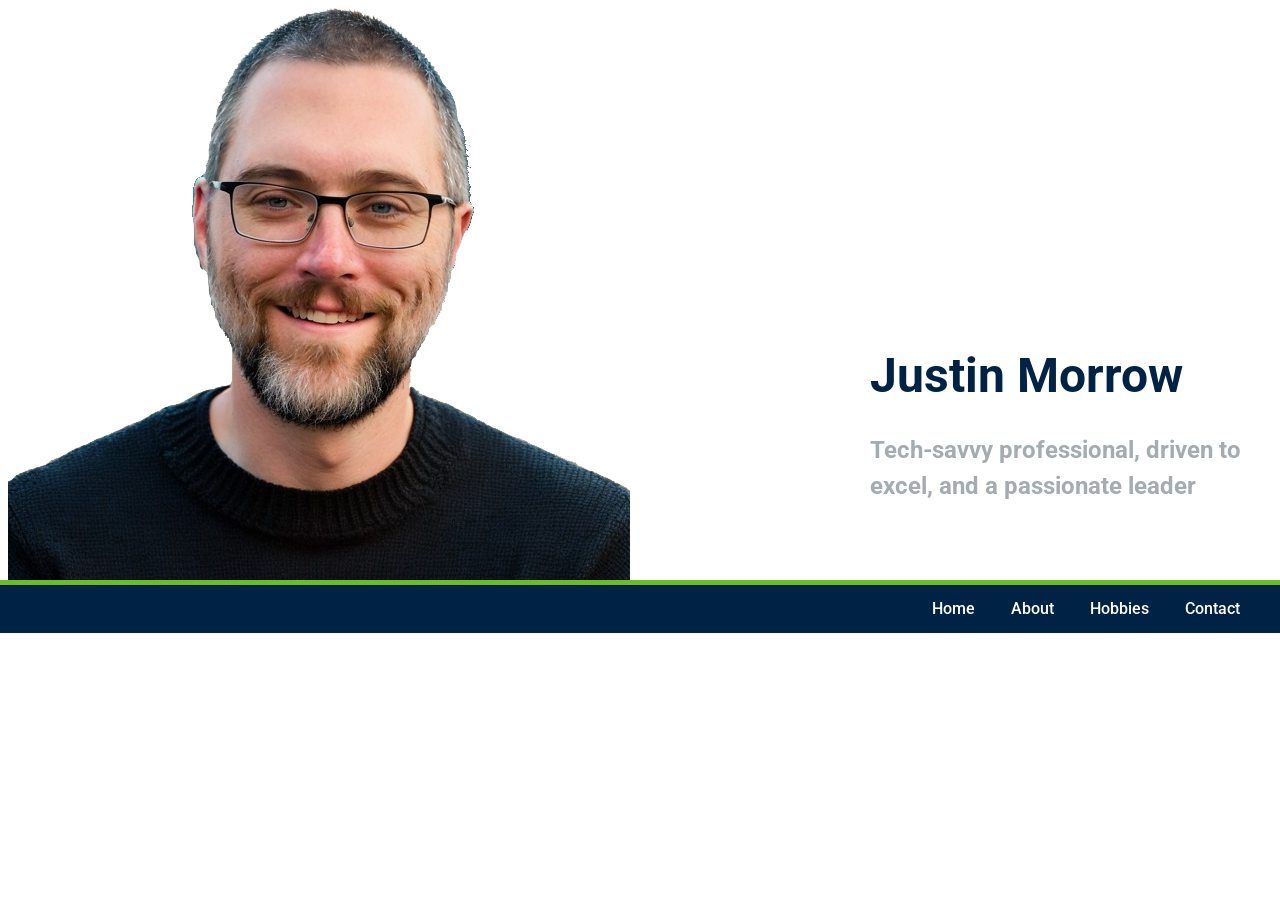
<file: bioSite/index.html>
<!DOCTYPE html>
<html lang="en">
<!--
	HTML File for Justin Morrow's CSD-340 Module 7.2/9.2/10.2 Assignment - Updated on 11/08/25
	https://validator.w3.org/#validate_by_input (Document checking completed. No errors or warnings to show 11/08/25.)
	https://www.w3schools.com/howto/howto_css_hero_image.asp
	https://www.w3schools.com/html/html_responsive.asp
-->

<head>
<!-- Meta Header Tags Copied over from previous assignment -->
	<meta charset="UTF-8">
<!-- Mobile Friendly Meta Tag. Added per Peer Review Suggestion by Jazzmon and found on w3schools.com -->	
	<meta name="viewport" content="width=device-width, initial-scale=1.0">
	
	<meta name="description" content="Bio Site for Justin Morrow">
	<meta name="robots" content="nofollow">
	<meta name="author" content="Justin Morrow">
 
<!-- Link for Google Fonts Copied over from previous assignment -->
	<link rel="preconnect" href="https://fonts.googleapis.com">
	<link rel="preconnect" href="https://fonts.gstatic.com" crossorigin>
	<link href="https://fonts.googleapis.com/css2?family=Roboto:ital,wght@0,100..900;1,100..900&display=swap" rel="stylesheet">
 
<!-- Link for my CSS Style Sheet -->  
	<link href="css/style.css" type="text/css" rel="stylesheet">
  
<!-- My Page Title Seen on Browser Tab-->  
	<title>CSD 340 Web Development with HTML and CSS</title>
</head>

<body>
	<div id="navbar" class="navbar-bottom">
		<a href="index.html">Home</a>
		<a href="about.html">About</a>
		<a href="hobbies.html">Hobbies</a>
		<a href="contact.html">Contact</a>
	</div>
	<div id="container">
		<div class="main-section">
			<img src="images/justin-headshot.png" alt="Headshot of Justin Morrow" class="main-image">
		</div>
		<div class="main-text">
			<h1>Justin Morrow</h1>
			<h2>Tech-savvy professional, driven to excel, and a passionate leader</h2>
		</div>
	</div>
</body>
</html>
</file>
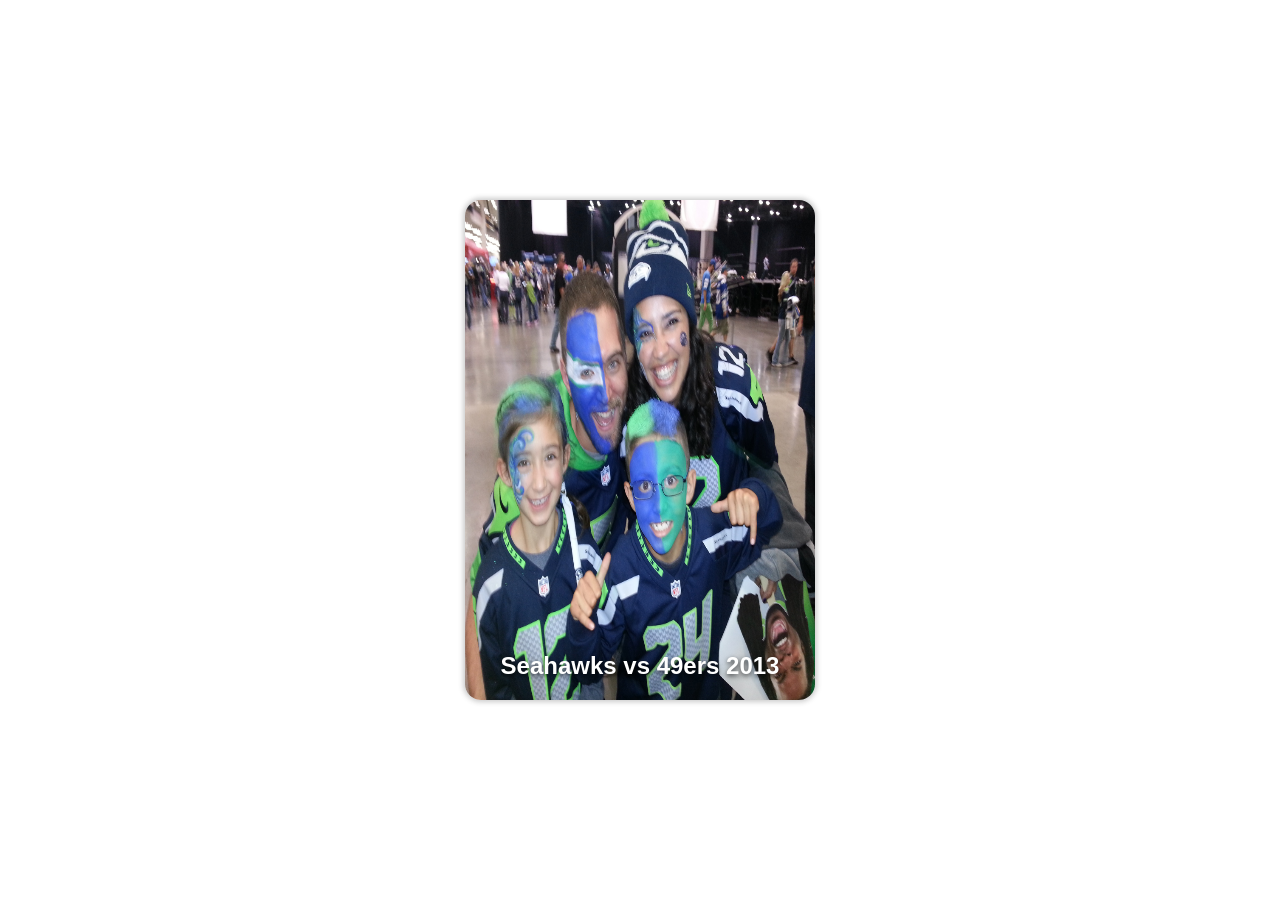
<file: module-9/index.html>
<!DOCTYPE html>
<html>
<head>
	<meta charset="utf-8">
	<meta name="viewport" content="width=device-width, initial-scale=1">
	<link rel="stylesheet" type="text/css" href="style.css">
	<title>Flip Card</title>
</head>
<body>
	<div class="container">
		<div class="card">
			<div class="front">
				<img src="seahawks-2013.jpg" alt="Seahwaks vs 49ers 2013">
				<div class="overlay-text">Seahawks vs 49ers 2013</div>
			</div>
			<div class="back">
				<img src="seahawks-2025.jpg" alt="Seahawks vs Texans 2025">
				<div class="overlay-text">Seahawks vs Texans 2025</div>
			</div>
		</div>
	</div>
</body>
</html>
</file>
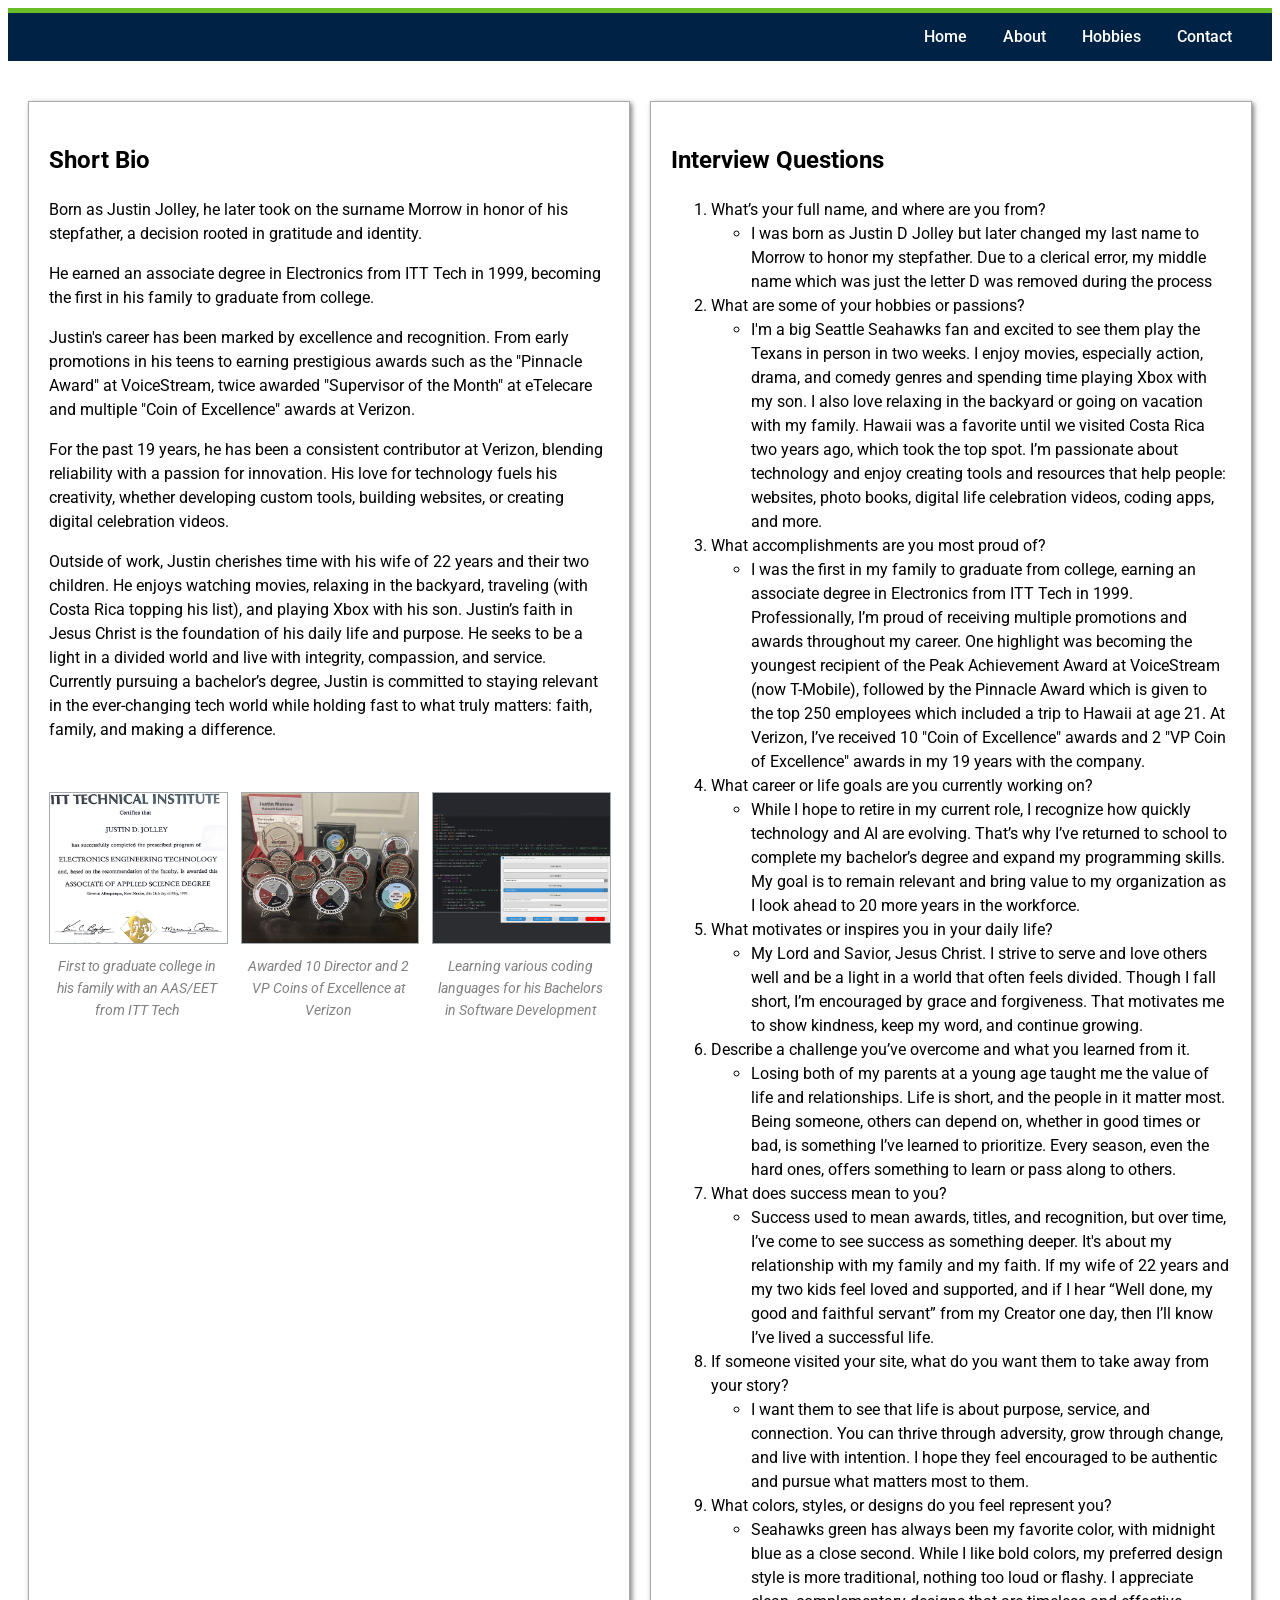
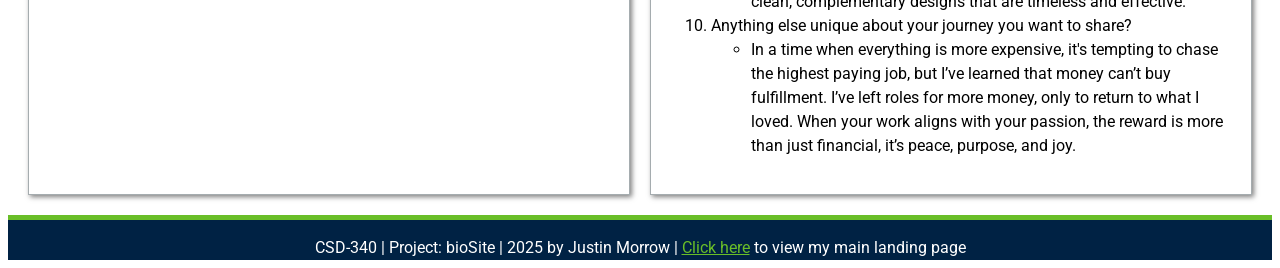
<file: bioSite/about.html>
<!DOCTYPE html>
<html lang="en">
<!--
	HTML File for Justin Morrow's CSD-340 Module 7.2/9.2/10.2 Assignment - Updated on 11/08/25
	https://validator.w3.org/#validate_by_input (Document checking completed. No errors or warnings to show 11/08/25.)
	https://www.w3schools.com/howto/howto_css_hero_image.asp
-->

<head>
<!-- Meta Header Tags Copied over from previous assignment -->
	<meta charset="UTF-8">
<!-- Mobile Friendly Meta Tag. Added per Peer Review Suggestion by Jazzmon and found on w3schools.com -->	
	<meta name="viewport" content="width=device-width, initial-scale=1.0">
	
	<meta name="description" content="Bio Site for Justin Morrow">
	<meta name="robots" content="nofollow">
	<meta name="author" content="Justin Morrow">
 
<!-- Link for Google Fonts Copied over from previous assignment -->
	<link rel="preconnect" href="https://fonts.googleapis.com">
	<link rel="preconnect" href="https://fonts.gstatic.com" crossorigin>
	<link href="https://fonts.googleapis.com/css2?family=Roboto:ital,wght@0,100..900;1,100..900&display=swap" rel="stylesheet">
 
<!-- Link for my CSS Style Sheet -->  
	<link href="css/style.css" type="text/css" rel="stylesheet">
  
<!-- My Page Title Seen on Browser Tab-->  
	<title>CSD 340 Web Development with HTML and CSS | About</title>
</head>

<body>
	<div id="navbar" class="navbar-top">
		<a href="index.html">Home</a>
		<a href="about.html">About</a>
		<a href="hobbies.html">Hobbies</a>
		<a href="contact.html">Contact</a>
	</div>

	<div id="about-container">
		<!-- Grid layout: 2 columns -->
		<div class="left-bio">
		<div class="card">
			<h2>Short Bio</h2>
			<p>Born as Justin Jolley, he later took on the surname Morrow in honor of his stepfather, a decision rooted in gratitude and identity.</p>
			<p>He earned an associate degree in Electronics from ITT Tech in 1999, becoming the first in his family to graduate from college.</p>
			<p>Justin's career has been marked by excellence and recognition. From early promotions in his teens to earning prestigious awards such as the
			"Pinnacle Award" at VoiceStream, twice awarded "Supervisor of the Month" at eTelecare and multiple "Coin of Excellence" awards at Verizon.</p>
			<p>For the past 19 years, he has been a consistent contributor at Verizon, blending reliability with a passion for innovation.
			His love for technology fuels his creativity, whether developing custom tools, building websites, or creating digital celebration videos.</p>
			<p>Outside of work, Justin cherishes time with his wife of 22 years and their two children. He enjoys watching movies, relaxing in the backyard, traveling (with Costa Rica topping his list), and playing Xbox with his son.
			Justin’s faith in Jesus Christ is the foundation of his daily life and purpose. He seeks to be a light in a divided world and live with integrity, compassion, and service.
			Currently pursuing a bachelor’s degree, Justin is committed to staying relevant in the ever-changing tech world while holding fast to what truly matters: faith, family, and making a difference.</p>
		</div>

		<div class="left-images">
			<figure>
				<img src="images/degree.jpg" alt="ITT Technical Institute Graduate 1999">
				<figcaption>First to graduate college in his family with an AAS/EET from ITT Tech</figcaption>
			</figure>
			<figure>
				<img src="images/coins.jpg" alt="Verizon Recognition Coins for Work Excellence">
				<figcaption>Awarded 10 Director and 2 VP Coins of Excellence at Verizon</figcaption>
			</figure>
			<figure>
				<img src="images/coding.jpg" alt="Python Code for a Router Configuration Tool">
				<figcaption>Learning various coding languages for his Bachelors in Software Development</figcaption>
			</figure>
		</div>
    </div>

    <div class="right-interview">
		<h2>Interview Questions</h2>
		<ol>
			<li>What’s your full name, and where are you from?
				<ul>
				<li>I was born as Justin D Jolley but later changed my last name to Morrow to honor my stepfather. Due to a clerical error, my middle name which was just the letter D was removed during the process</li>
				</ul>
			</li>
			<li>What are some of your hobbies or passions?
				<ul>
				<li>I'm a big Seattle Seahawks fan and excited to see them play the Texans in person in two weeks. I enjoy movies, especially action, drama, and comedy genres and spending time playing Xbox with my son. 
				I also love relaxing in the backyard or going on vacation with my family. Hawaii was a favorite until we visited Costa Rica two years ago, which took the top spot. 
				I’m passionate about technology and enjoy creating tools and resources that help people: websites, photo books, digital life celebration videos, coding apps, and more.</li>
				</ul>
			</li>
			<li>What accomplishments are you most proud of?
				<ul>
				<li>I was the first in my family to graduate from college, earning an associate degree in Electronics from ITT Tech in 1999. Professionally, I’m proud of receiving multiple promotions and awards 
				throughout my career. One highlight was becoming the youngest recipient of the Peak Achievement Award at VoiceStream (now T-Mobile), followed by the Pinnacle Award which is given to the top 250 employees 
				which included a trip to Hawaii at age 21. At Verizon, I’ve received 10 "Coin of Excellence" awards and 2 "VP Coin of Excellence" awards in my 19 years with the company.</li>
				</ul>
			</li>
			<li>What career or life goals are you currently working on?
				<ul>
				<li>While I hope to retire in my current role, I recognize how quickly technology and AI are evolving. That’s why I’ve returned to school to complete my bachelor’s degree and expand my programming skills. 
				My goal is to remain relevant and bring value to my organization as I look ahead to 20 more years in the workforce.</li>
				</ul>
			</li>
			<li>What motivates or inspires you in your daily life?
				<ul>
				<li>My Lord and Savior, Jesus Christ. I strive to serve and love others well and be a light in a world that often feels divided. Though I fall short, I’m encouraged by grace and forgiveness. 
				That motivates me to show kindness, keep my word, and continue growing.</li>
				</ul>
			</li>
			<li>Describe a challenge you’ve overcome and what you learned from it.
				<ul>
				<li>Losing both of my parents at a young age taught me the value of life and relationships. Life is short, and the people in it matter most. Being someone, others can depend on, whether in good times or bad,
				is something I’ve learned to prioritize. Every season, even the hard ones, offers something to learn or pass along to others.</li>
				</ul>
			</li>
			<li>What does success mean to you?
				<ul>
				<li>Success used to mean awards, titles, and recognition, but over time, I’ve come to see success as something deeper. It's about my relationship with my family and my faith. 
				If my wife of 22 years and my two kids feel loved and supported, and if I hear “Well done, my good and faithful servant” from my Creator one day, then I’ll know I’ve lived a successful life.</li>
				</ul>
			</li>
			<li>If someone visited your site, what do you want them to take away from your story?
				<ul>
				<li>I want them to see that life is about purpose, service, and connection. You can thrive through adversity, grow through change, and live with intention. 
				I hope they feel encouraged to be authentic and pursue what matters most to them.</li>
				</ul>
			</li>
			<li>What colors, styles, or designs do you feel represent you?
				<ul>
				<li>Seahawks green has always been my favorite color, with midnight blue as a close second. While I like bold colors, my preferred design style is more traditional, nothing too loud or flashy. 
				I appreciate clean, complementary designs that are timeless and effective.</li>
				</ul>
			</li>
			<li>Anything else unique about your journey you want to share?
				<ul>
				<li>In a time when everything is more expensive, it's tempting to chase the highest paying job, but I’ve learned that money can’t buy fulfillment. 
				I’ve left roles for more money, only to return to what I loved. When your work aligns with your passion, the reward is more than just financial, it’s peace, purpose, and joy.</li>
				</ul>
			</li>
		</ol>
    </div>
	</div>
  <footer>
	<p> CSD-340 | Project: bioSite | 2025 by Justin Morrow | <a href="https://morrow-media-designs.github.io/csd-340/" target="_self" class="footer-link">Click here</a> to view my main landing page</p>
  </footer>
</body>
</html>
</file>
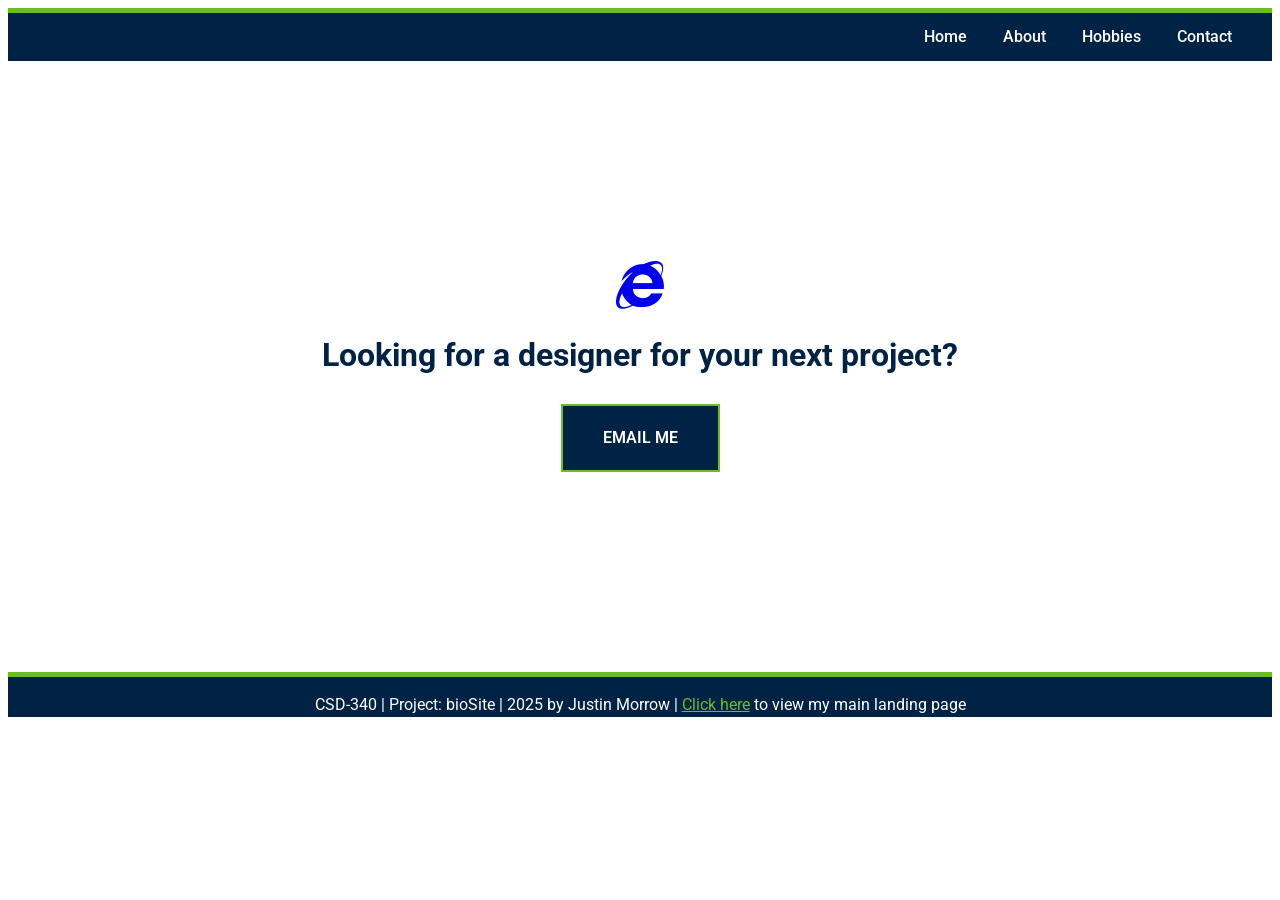
<file: bioSite/contact.html>
<!DOCTYPE html>
<html lang="en">
<!--
	HTML File for Justin Morrow's CSD-340 Module 7.2/9.2/10.2 Assignment - Updated on 11/08/25
	https://validator.w3.org/#validate_by_input (Document checking completed. No errors or warnings to show 11/08/25.)
	https://fontawesome.com/
-->

<head>
<!-- Meta Header Tags Copied over from previous assignment -->
	<meta charset="UTF-8">
<!-- Mobile Friendly Meta Tag. Added per Peer Review Suggestion by Jazzmon and found on w3schools.com -->	
	<meta name="viewport" content="width=device-width, initial-scale=1.0">
	
	<meta name="description" content="Bio Site for Justin Morrow">
	<meta name="robots" content="nofollow">
	<meta name="author" content="Justin Morrow">
 
<!-- Link for Google Fonts Copied over from previous assignment -->
	<link rel="preconnect" href="https://fonts.googleapis.com">
	<link rel="preconnect" href="https://fonts.gstatic.com" crossorigin>
	<link href="https://fonts.googleapis.com/css2?family=Roboto:ital,wght@0,100..900;1,100..900&display=swap" rel="stylesheet">
 
<!-- Font Awesome CDN -->
	<link rel="stylesheet" href="https://cdnjs.cloudflare.com/ajax/libs/font-awesome/6.5.0/css/all.min.css">

 
<!-- Link for my CSS Style Sheet -->  
	<link href="css/style.css" type="text/css" rel="stylesheet">
  
<!-- My Page Title Seen on Browser Tab-->  
	<title>CSD 340 Web Development with HTML and CSS | Contact</title>
</head>

<body>
	<div id="navbar" class="navbar-top">
		<a href="index.html">Home</a>
		<a href="about.html">About</a>
		<a href="hobbies.html">Hobbies</a>
		<a href="contact.html">Contact</a>
	</div>


<!-- Icon from Font Awesome. Changed this section from previously being the footer to now be the main-section -->
	<div id="contact-container">
		<div class="main-section">
			<a class="internet-icon" href="https://mmddomains.com" target="_blank"><i class="fa-brands fa-internet-explorer fa-3x"></i></a>
			<h1 class="footer-heading">Looking for a designer for your next project?</h1>
			<a href="mailto:jumorrow@my365.bellevue.edu?Subject=Email%20Request%20from%20CSD-340%20Bio%20Site" class="email-button">EMAIL ME</a>
		</div>
    </div>
	<footer>
		<p> CSD-340 | Project: bioSite | 2025 by Justin Morrow | <a href="https://morrow-media-designs.github.io/csd-340/" target="_self" class="footer-link">Click here</a> to view my main landing page</p>
	</footer>
</body>
</html>
</file>
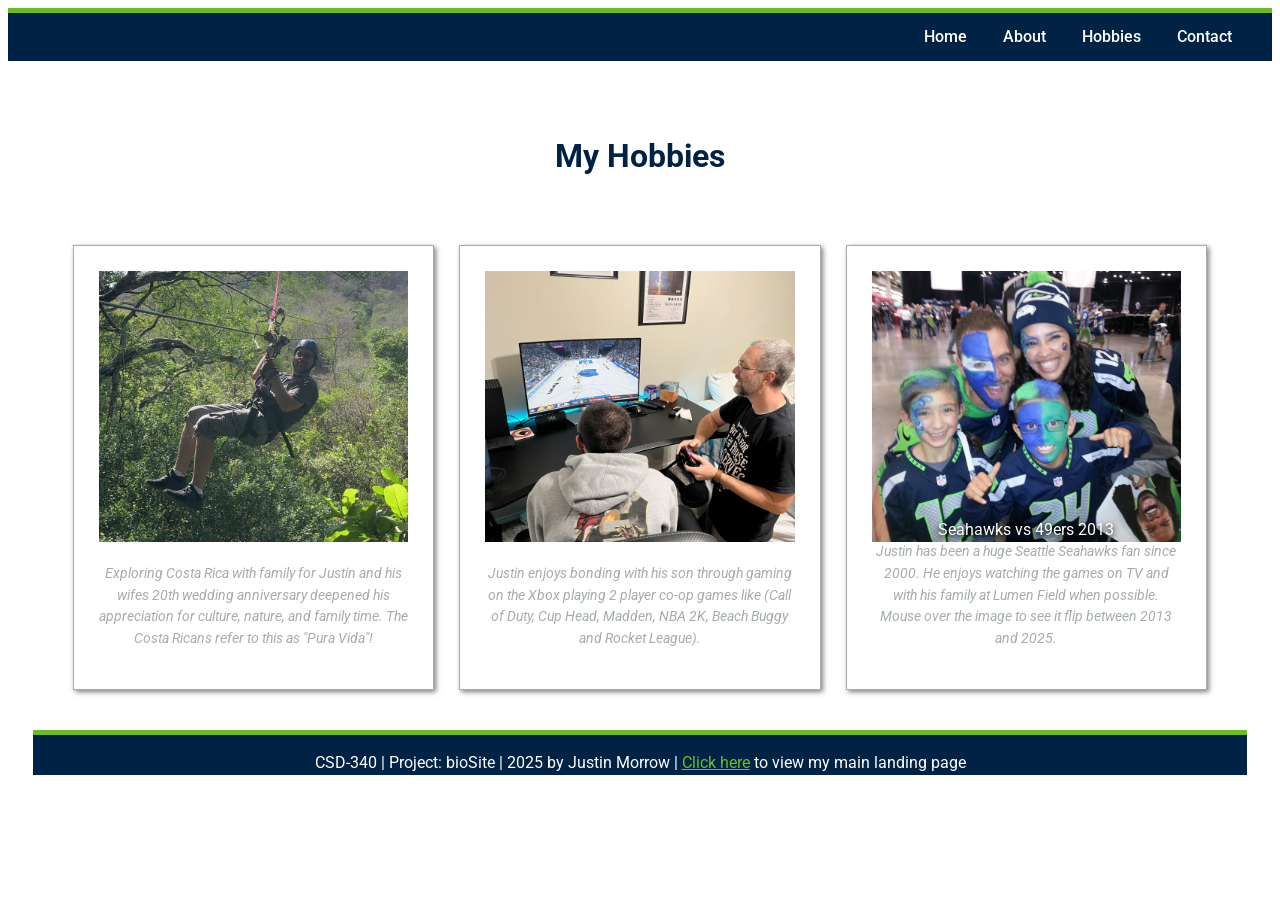
<file: bioSite/hobbies.html>
<!DOCTYPE html>
<html lang="en">
<!--
	HTML File for Justin Morrow's CSD-340 Module 7.2/9.2/10.2 Assignment - Updated on 11/08/25
	https://validator.w3.org/#validate_by_input (Document checking completed. No errors or warnings to show 11/08/25.)
	https://www.w3schools.com/howto/howto_css_hero_image.asp
-->

<head>
<!-- Meta Header Tags Copied over from previous assignment -->
	<meta charset="UTF-8">
<!-- Mobile Friendly Meta Tag. Added per Peer Review Suggestion by Jazzmon and found on w3schools.com -->	
	<meta name="viewport" content="width=device-width, initial-scale=1.0">
	
	<meta name="description" content="Bio Site for Justin Morrow">
	<meta name="robots" content="nofollow">
	<meta name="author" content="Justin Morrow">
 
<!-- Link for Google Fonts Copied over from previous assignment -->
	<link rel="preconnect" href="https://fonts.googleapis.com">
	<link rel="preconnect" href="https://fonts.gstatic.com" crossorigin>
	<link href="https://fonts.googleapis.com/css2?family=Roboto:ital,wght@0,100..900;1,100..900&display=swap" rel="stylesheet">
 
<!-- Link for my CSS Style Sheet -->  
	<link href="css/style.css" type="text/css" rel="stylesheet">
  
<!-- My Page Title Seen on Browser Tab-->  
	<title>CSD 340 Web Development with HTML and CSS | About</title>
</head>

<body>
	<div id="navbar" class="navbar-top">
		<a href="index.html">Home</a>
		<a href="about.html">About</a>
		<a href="hobbies.html">Hobbies</a>
		<a href="contact.html">Contact</a>
	</div>

	<div id="hobbies-container">
		<h1>My Hobbies</h1>  
		<div class="hobbies-images">
			<div class="hobbies-card">
			<img src="images/costa-rica.jpg" alt="Justin zip lining in Costa Rica for a family vacation.">
			<p class="hobbies-caption">Exploring Costa Rica with family for Justin and his wifes 20th wedding anniversary deepened his appreciation for culture, nature, and family time. The Costa Ricans refer to this as "Pura Vida"!</p>
		</div>
		<div class="hobbies-card">
			<img src="images/xbox.jpg" alt="Justin and son playing Xbox game NBA 2K">
			<p class="hobbies-caption">Justin enjoys bonding with his son through gaming on the Xbox playing 2 player co-op games like (Call of Duty, Cup Head, Madden, NBA 2K, Beach Buggy and Rocket League).</p>
		</div>
		<div class="hobbies-card">
			<div class="flip-container">
				<div class="card">
					<div class="front">
						<img src="images/seahawks-2013.jpg" alt="Seahwaks vs 49ers 2013">
						<div class="overlay-text">Seahawks vs 49ers 2013</div>
					</div>
					<div class="back">
						<img src="images/seahawks-2025.jpg" alt="Seahawks vs Texans 2025">
						<div class="overlay-text">Seahawks vs Texans 2025</div>
					</div>
				</div>
			</div>
			<p class="hobbies-caption">Justin has been a huge Seattle Seahawks fan since 2000. He enjoys watching the games on TV and with his family at Lumen Field when possible. Mouse over the image to see it flip between 2013 and 2025.</p>
		</div>
    </div>
	<footer>
		<p> CSD-340 | Project: bioSite | 2025 by Justin Morrow | <a href="https://morrow-media-designs.github.io/csd-340/" target="_self" class="footer-link">Click here</a> to view my main landing page</p>
	</footer>
	</div>
</body>
</html>
</file>
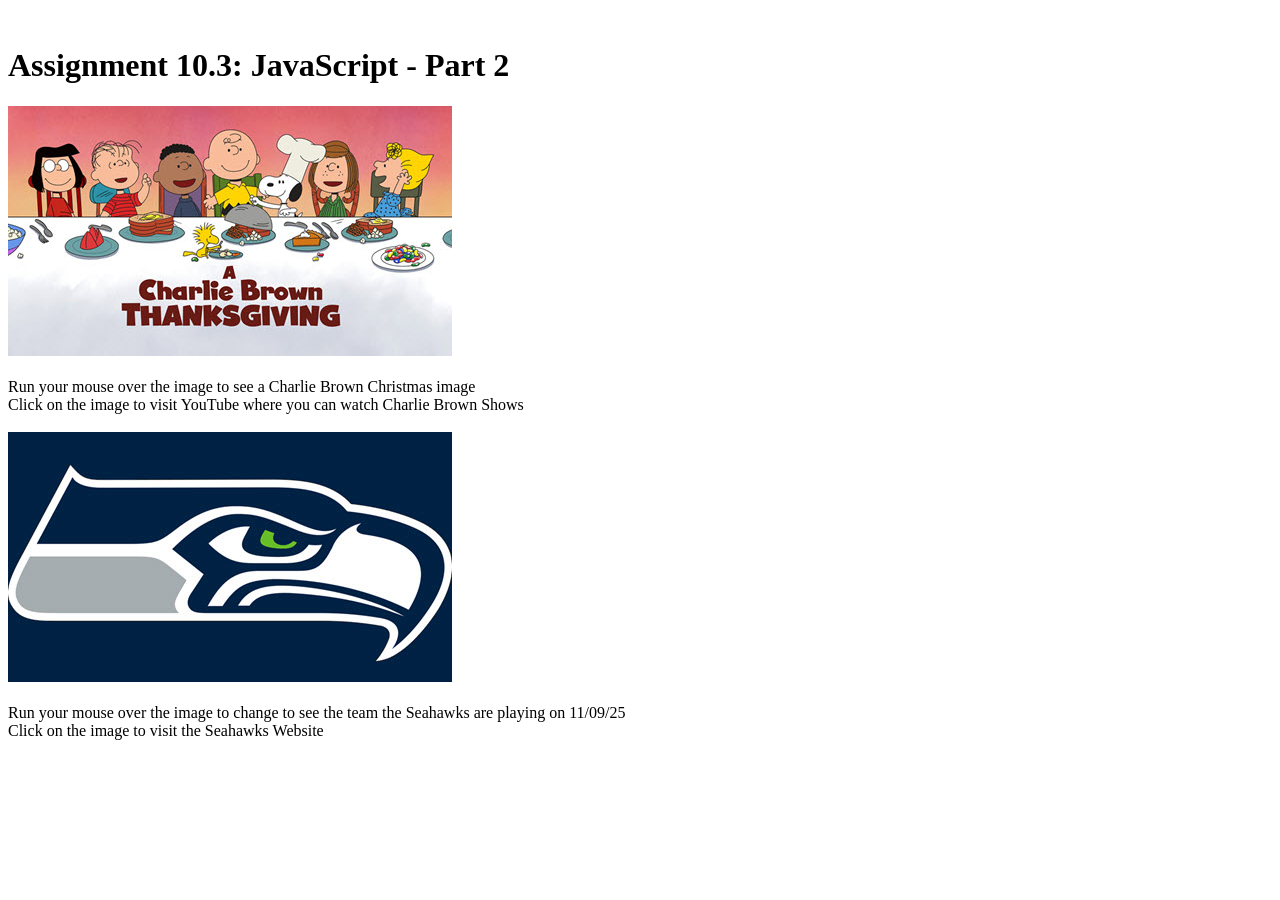
<file: module-10/Morrow_Mod10.3.html>
<!DOCTYPE html>
<html lang="en">
<!-- HTML File for Justin Morrow's CSD-340 Module 10.3 Assignment - 11/08/25
	Resource for this weeks assignment:
	Example_10 files provided by Professor Bhandari
	https://www.w3schools.com/jsref/met_win_open.asp	
	https://validator.w3.org/#validate_by_input: Document checking completed. No errors or warnings to show 11/8/25
-->

<head>
<!-- Meta Header Tags Copied over from previous assignment -->
	<meta charset="UTF-8">
	<meta name="description" content="Assignment 10.3: JavaScript - Part 2">
	<meta name="robots" content="nofollow">
	<meta name="author" content="Justin Morrow">
 
<!-- Link for Google Fonts Copied over from previous assignment -->
	<link rel="preconnect" href="https://fonts.googleapis.com">
	<link rel="preconnect" href="https://fonts.gstatic.com" crossorigin>
	<link href="https://fonts.googleapis.com/css2?family=Roboto:ital,wght@0,100..900;1,100..900&display=swap" rel="stylesheet">
 

  
<!-- My Page Title Seen on Browser Tab-->  
	<title>CSD 340 Web Development with HTML and CSS</title>

<!-- I don't see where this script is used, but I started with a clone of Example_10.html and added the items above like other examples and used JS window.open below -->
    <script>
      function displayImage(imageFile){
        var largerImage = document.getElementById("mainImage");
        var newNode = document.createElement("img");
        newNode.id = "mainImage";
        newNode.src = imageFile;
        newNode.alt = "Large Image";
        newNode.className = "mainImage";
        newNode.style.width = "300px";
        newNode.style.height = "200px";
        largerImage.parentNode.replaceChild(newNode, largerImage);
        
      }
    </script>


  </head>

  <body>
    <br>
    <div>
      <h1>Assignment 10.3: JavaScript - Part 2</h1>
	  <a href=#
         onmouseover="charliebrown.src='CharlieBrown-Christmas.jpg';"
         onmouseout= "charliebrown.src='CharlieBrown-Thanksgiving.jpg';"
		 onclick="window.open('https://www.youtube.com/playlist?list=PLLhOnau-tupRfKdVNdRdbG66hCew1Y7nD','_blank');"
      >
        <!-- Changed border to id and removed border = 0 name = and added alt= since validator.w3.org advised to fix these issues-->
		<img id="charliebrown" src="CharlieBrown-Thanksgiving.jpg" alt="Charlie Brown Thanksgiving">
      </a>
    </div>
    <br>
    <div
         onmouseover="this.style.color='red';"
         onmouseout= "this.style.color='green';">

      Run your mouse over the image to see a Charlie Brown Christmas image
	  <br>
	  Click on the image to visit YouTube where you can watch Charlie Brown Shows
	  <br>
	  <br>

    </div>
    <div>
      <a href=#
         onmouseover="football.src='Cardinals-logo.jpg';"
         onmouseout= "football.src='Seahawks-logo.jpg';"
		 onclick="window.open('https://www.seahawks.com/','_blank');"
      >
        <!-- Changed border to id and removed border = 0 name = and added alt= since validator.w3.org advised to fix these issues-->
		<img id="football" src="Seahawks-logo.jpg" alt="Seattle Seahawks Logo">
      </a>
    </div>
    <br>
    <div
         onmouseover="this.style.color='green';"
         onmouseout= "this.style.color='blue';">
      Run your mouse over the image to change to see the team the Seahawks are playing on 11/09/25
      <br>
      Click on the image to visit the Seahawks Website
    </div>
  </body>
</html>
</file>
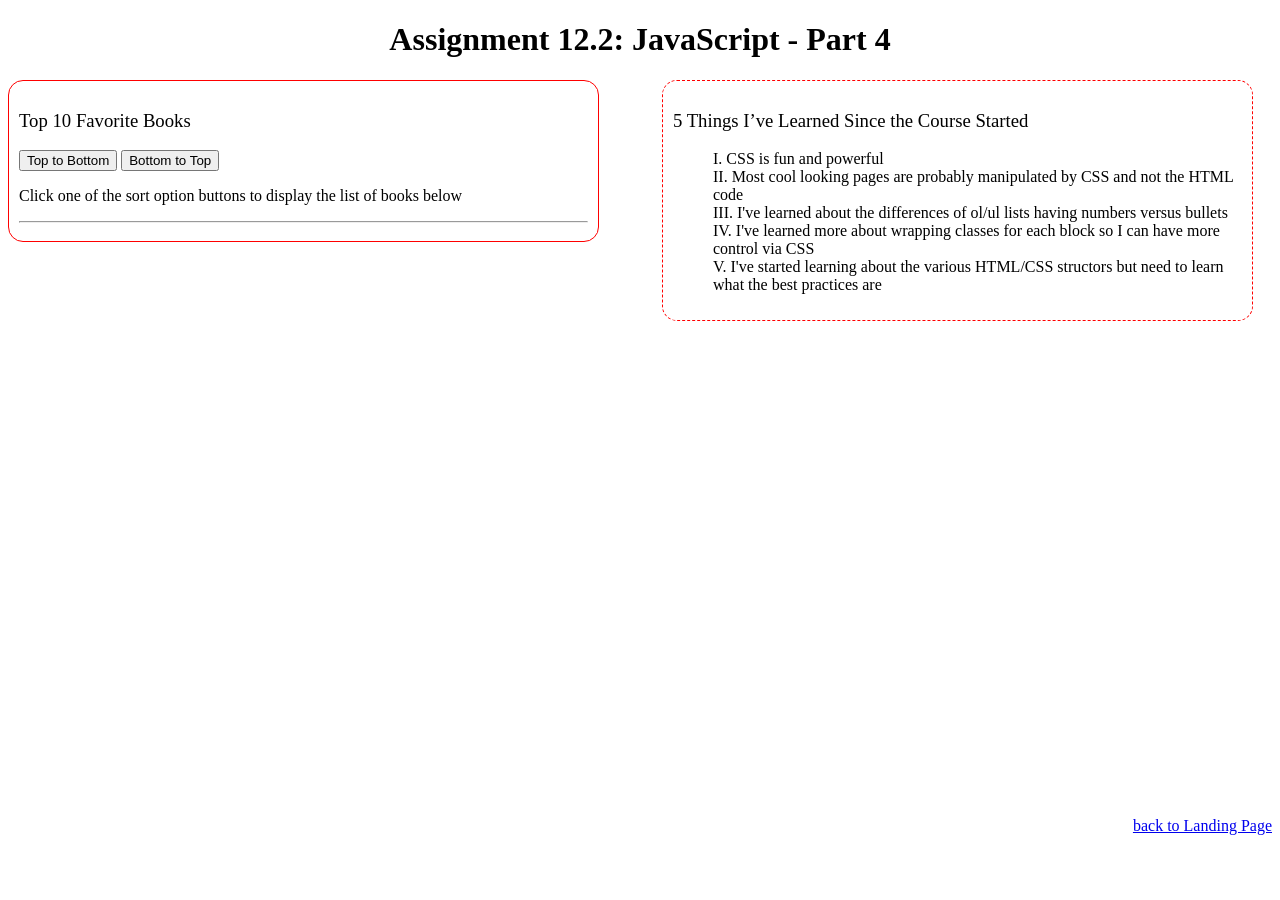
<file: module-12/Morrow_Mod12_2.html>
<!DOCTYPE html>
<html lang="en">
<!--References:
	1) JavaScript Arrays: https://www.w3schools.com/js/js_arrays.asp
    2) JavaScript For Loops: https://www.w3schools.com/js/js_loop_for.asp
    3) JavaScript DOM innerHTML: https://www.w3schools.com/jsref/prop_html_innerhtml.asp
    4) JavaScript document.getElementById(): https://www.w3schools.com/jsref/met_document_getelementbyid.asp
	5) HTML Reversing an Ordered List: https://www.w3schools.com/tags/att_ol_reversed.asp
	6) JavaScript Reverse an Array: https://www.geeksforgeeks.org/javascript/reverse-an-array-in-javascript/
	7) JavaScript comments: https://www.w3schools.com/js/js_comments.asp
-->

<head>
<!-- Meta Header Tags Copied over from previous assignment -->
	<meta charset="UTF-8">
    <meta name="description" content="Assignment 12.2: JavaScript - Part 4">
    <meta name="robots" content="nofollow">
    <meta name="author" content="Justin Morrow">
	
<!-- Link for Google Fonts Copied over from previous assignment -->
	<link rel="preconnect" href="https://fonts.googleapis.com">
	<link rel="preconnect" href="https://fonts.gstatic.com" crossorigin>
	<link href="https://fonts.googleapis.com/css2?family=Roboto:ital,wght@0,100..900;1,100..900&display=swap" rel="stylesheet">

<!-- Link for my CSS Style Sheet -->  
	<link href="Morrow_Mod12_2.css" type="text/css" rel="stylesheet">

<!-- My Page Title Seen on Browser Tab--> 
	<title>CSD 340 Web Development with HTML and CSS</title>
</head>

<body>
    <div id="container">
        <h1>Assignment 12.2: JavaScript - Part 4</h1>
        <div class="left-div">
            <h3>Top 10 Favorite Books</h3>

            <!-- Create two buttons. One button should be labeled "Top to Bottom", the other button should be labeled "Bottom to Top". -->
            <button onclick="showTopToBottom()">Top to Bottom</button>
            <button onclick="showBottomToTop()">Bottom to Top</button>
			<p>Click one of the sort option buttons to display the list of books below</p>
            <hr>

            <!-- Container for the book list to be added -->
            <div id="bookList"></div>
        </div>


        <div class="right-div">
            <h3>5 Things I’ve Learned Since the Course Started</h3>
			<ul>
				<li>CSS is fun and powerful</li>
				<li>Most cool looking pages are probably manipulated by CSS and not the HTML code</li>
				<li>I've learned about the differences of ol/ul lists having numbers versus bullets </li>
				<li>I've learned more about wrapping classes for each block so I can have more control via CSS</li>
				<li>I've started learning about the various HTML/CSS structors but need to learn what the best practices are</li>
			</ul>
        </div>
        <div class="new-div">
			</div>
        <div class="footer-div">
            <a href="../index.html">back to Landing Page</a>
        </div>
    </div>
	
	
	<!-- Create a javascript section. Add two functions; , the other to display the array elements in descending order. -->
    <script>
        // Take the current list of your top ten books, place the book titles into an array. Reference 1.
        var favoriteBooks = [
            "100 Things Every Designer Needs to Know about People",
            "HTML & CSS design and build websites",
            "Introduction to Java Programming and Data",
            "MySQL Explained",
            "Programming Python",
            "Learn Python the Hard Way",
            "The Pragmatic Programmer",
            "Code Simplicity",
            "Java for dummies",
            "Refactoring: Improving the Design of Existing Code"
        ];

        // Display Top to Bottom: one for displaying the array elements in ascending order.
        function showTopToBottom() {
            var output = "<ol>";
			
			// Reference 2 for Loops
            for (var i = 0; i < favoriteBooks.length; i++) {
                output += "<li>" + favoriteBooks[i] + "</li>";
            }

            output += "</ol>";
			
			// Reference 3 for innerHTML and Reference 4 for document.getElementById
            document.getElementById("bookList").innerHTML = output;
        }

        // Display Bottom to Top: the other to display the array elements in descending order. References 5 & 6 for the reverse list and numbering
		function showBottomToTop() {
			favoriteBooks.reverse();

			var output = "<ol reversed>";
			
			for (var i = 0; i < favoriteBooks.length; i++) {
				output += "<li>" + favoriteBooks[i] + "</li>";
			}
			
			output += "</ol>";
			document.getElementById("bookList").innerHTML = output;
		}
    </script>
</body>
</html>
</file>
<file: bioSite/css/style.css>
/* CSS Style Sheet for Justin Morrow's CSD-340 Module 9.2/10.2 Assignment - Updated on 11/08/25 */
/* CSS Assignment References: 
	https://www.w3schools.com/css/
	https://css-tricks.com/almanac/properties/b/box-shadow/
	https://www.w3schools.com/css/css_website_layout.asp
	https://www.w3schools.com/howto/howto_css_fixed_footer.asp
	https://www.w3schools.com/howto/howto_css_cards.asp
	https://www.w3schools.com/howto/howto_css_flip_card.asp
	https://www.w3schools.com/Css/css_rwd_mediaqueries.asp
	https://www.w3schools.com/cssref/atrule_media.php
	Note: Classes use (.) and IDs use (#)
	Seahawks colors: https://teamcolorcodes.com/seattle-seahawks-color-codes/
	https://jigsaw.w3.org/css-validator/#validate_by_input (Congratulations! No Error Found 11/08/25.)
	Note: This is a consolidated CSS sheet since I previously had a different CSS sheet for each HTML page
*/


/* Default Body Color, Size, Spacing and Font Settings */
body {
	font-family: 'Roboto', sans-serif;
	background-color: white;
	color: black;
	line-height: 1.5;
}


/* The Main Section of the Landing Page Width and Color Settings */
.main-section {
	width: 100%;
	background-color: transparent;
}


/* Float Main Image to Left */
.main-image {
	float: left;
	margin-right: 40px;
}


/* Main Text and Caption Alignment Settings */
.main-text {
	overflow: hidden;
	padding-top: 300px;
	padding-left: 200px;
}


/* Main H1 Heading Text Style */
.main-text h1 {
	font-family: 'Roboto', sans-serif;
	font-size: 48px;
	font-weight: bold;
	margin-bottom: 10px;
	text-align: left;
}


/* Main H2 Sub-Heading Text Style */
.main-text h2 {
	font-family: 'Roboto', sans-serif;
	font-size: 24px;
	color: #A5ACAF; /* Wolf Grey */
	margin-bottom: 10px;
}


/* Main H3 Caption Text Style */
.main-text h3 {
	font-family: 'Roboto', sans-serif;
	font-size: 18px;
	font-weight: 500;
	color: #002244; /* College Navy */
	margin-bottom: 10px;
}


/* Home Page Navigation Bar Settings, Pushing Down 580 Pixels to Place Main Image Above Navbar and Menu Text to the Right */
.navbar-bottom {
	position: absolute;
	top: 580px;
	left: 0;
	right: 0;
	background-color: #002244; /* College Navy */
	border-top: 5px solid #69BE28; /* Action Green */
	padding: 12px 24px;
	text-align: right;
	font-family: 'Roboto', sans-serif;
}

/* Navigation for Home Page Menu Bar Link Settings */
.navbar-bottom a {
	color: white;
	text-decoration: none;
	padding: 0 16px;
	font-weight: 500;
}


/* Navigation for Home Page Menu Bar Over/Highlight Settings */
.navbar-bottom a:hover {
	background-color: #A5ACAF; /* Wolf Grey */
	text-decoration: underline;
}


/* Stickey Navigation Bar settings for all other pages */
.navbar-top {
	position: sticky;
	top: 0;
	background-color: #002244; /* College Navy */
	border-top: 5px solid #69BE28; /* Action Green */
	padding: 12px 24px;
	text-align: right;
	font-family: 'Roboto', sans-serif;
}

/* Navigation Menu Bar Link Settings */
.navbar-top a {
	color: white;
	text-decoration: none;
	padding: 0 16px;
	font-weight: 500;
}


/* Navigation Menu Bar Over/Highlight Settings */
.navbar-top a:hover {
	background-color: #A5ACAF; /* Wolf Grey */
	text-decoration: underline;
}


/* About.html Grid layout for main content container splitting it into 2 equal sized sections */
#about-container {
	display: grid;
	grid-template-columns: 1fr 1fr;
	gap: 20px;
	padding: 20px;
	margin-top: 20px;
}


/* About.html Left section for the Short Bio and Images box settings */
.left-bio {
	background-color: white;
	padding: 20px;
	box-sizing: border-box;
	border: 1px solid #A5ACAF; /* Wolf Grey */
	box-shadow: 2px 2px 5px rgba(0,0,0,0.5);
}


/* About.html Right section for the Interview Questions box settings */
.right-interview {
	background-color: white;
	padding: 20px;
	box-sizing: border-box;
	border: 1px solid #A5ACAF; /* Wolf Grey */
	box-shadow: 2px 2px 5px rgba(0,0,0,0.5);
}


/* About.html Placing a 50 pixel gap/space between the Short Bio text and the images */
.card {
	margin-bottom: 50px;
}


/* About.html Image gallery grid of 3 equal columns*/
.left-images {
	display: grid;
	grid-template-columns: 1fr 1fr 1fr;
	gap: 15px;
}


/* About.html Set the centering and margins for the image and caption blocks */
figure {
	text-align: center;
	margin: 0;
}


/* About.html Sizing, outline color for the 3 images */
figure img {
	width: 100%;
	max-width: 300px;
	height: auto;
	border: 1px solid #A5ACAF; /* Wolf Grey */
}


/* About.html Font, style and sizing info for the text captions below the images */
figcaption {
	font-style: italic;
	font-size: 0.9em;
	color: grey;
	margin-top: 5px;
}


/* Hobbies.html Default Container Settings */
#hobbies-container {
	margin: 25px auto;
	padding: 25px;
	box-sizing: border-box;
}


/* Hobbies.html H1/Main Heading Tech Settings */
h1 {
	text-align: center;
	color: #002244; /* College Navy */
	margin-bottom: 25px;
}


/* Hobbies.html Card Images Grid of 3 Equal Sized Columns */
.hobbies-images {
	display: grid;
	grid-template-columns: 1fr 1fr 1fr;
	gap: 25px;
	padding: 40px;
}


/* Hobbies.html Card Styling Settings for the 3 Image Boxes */
.hobbies-card {
	background-color: white;
	border: 1px solid #A5ACAF; /* Wolf Grey */
	box-shadow: 2px 2px 5px rgba(0,0,0,0.5);
	padding: 25px;
	text-align: center;
	display: flex;
	flex-direction: column;
	align-items: center;
	justify-content: space-between;
}


/* Hobbies.html Default Card Settings */
.hobbies-card img {
	max-width: 100%;
	height: auto;
}


/* Hobbies.html Default Card Caption Text */
.hobbies-caption {
	font-style: italic;
	font-size: 0.9em;
	color: #A5ACAF; /* Wolf Grey */
	margin-top: 20px;
}


/* Hobbies.html Flip Card settings below for 3rd Image to flip between the 2013 and 2025 Seahawks photos
 * Tutorial for this found watching: https://www.youtube.com/watch?v=NCLdf661ILE and on w3schools reference above.
*/

.flip-container {
	perspective: 1000px;
	width: 100%;
	height: 250px;
	position: relative;
}


.flip-container:hover > .card {
	cursor: pointer;
	transform: rotateY(180deg);
}


.flip-container .card {
	width: 100%;
	transition: transform 1s;
	transform-style: preserve-3d;
	display: block;
}


.flip-container .front,
.flip-container .back {
	position: absolute;
	width: 100%;
	backface-visibility: hidden;
	border-radius: 0;
}


.flip-container .front img,
.flip-container .back img {
	width: 100%;
	height: auto;
	display: block;
}


.flip-container .back {
	transform: rotateY(180deg);
	display: flex;
	justify-content: center;
	align-items: center;
	position: absolute;
}


/* Text overlayed on the bottom of both Seahawk images */
.flip-container .overlay-text {
	position: absolute;
	bottom: 0;
	width: 100%;
	text-align: center;
	font-size: 1rem;
	color: white;
	text-shadow: 0 2px 5px rgba(0,0,0,1);
}


/* Contact.html Default Container Settings */
#contact-container {
	text-align: center;
	padding: 200px;
}


/* Contact.html Email Button Seahawks Colors*/
.email-button {
	display: inline-block;
	background-color: #002244; /* College Navy */
	color: white;
	border: 2px solid #69BE28; /* Action Green */
	padding: 20px 40px;
	text-decoration: none;
	font-weight: 600;
}


/* Contact.html Email Button Hover Settings */
.email-button:hover {
	background-color: #69BE28; /* Action Green */
}


/* Footer for all pages excluding index.html */ 
footer {
	border-top: 5px solid #69BE28; /* Action Green */
	background-color: #002244; /* College Navy */
	color: white;
	text-align: center;
	height: 40px;
}


/* Footer link Setting to highlight the Click Here link to Seahawks Action Green and Underlined */
.footer-link {
	color: #69BE28; /* Action Green */
	text-decoration: underline;
}


/* New Mobile Friendly Section added from Peer Review Comment by Jazzmon:
 * Add adjustments to ensure the site displays properly on smaller screens, especially below 600px, with layouts stacking rather than side-by-side.
 * References W3Schools - Responsive Web Design Media Queries and CSS @media Rule
 * https://www.w3schools.com/Css/css_rwd_mediaqueries.asp
 * https://www.w3schools.com/cssref/atrule_media.php
 * https://www.geeksforgeeks.org/css/css-rules-in-web-design-for-mobile-screens/
 * Tested the below settings using Google Chrome Browser Developer Options (F12) and selecting the iPhone 14 Pro Max since that's the phone I use.
 * I thought this would be a quick setting. This took hours to tweak for looking good, it's not perfect (As seen over 530px), but looks much better for Mobile devices than it was previously.
*/
@media screen and (max-width: 600px) {

	/* Default Body: Adjusted Padding */
	body {
		padding: 0 10px;
  }


	/* The Main Section: Removed the float, centered the text and lowered the top padding */
	.main-section {
		float: none;
		text-align: center;
		padding-top: 0;
	}


	/* Main Image: Removed the float, set the display to block for centering as well as the margin/width/height settings */
	.main-image {
		float: none;
		display: block;
		margin: 0 auto 20px auto;
		width: 100%;
		height: auto;
	}

	
	/* Main Text: Removed the float, aligned text for centering and adjusted padding */
	.main-text {
		float: none;
		text-align: center;
		padding-top: 20px;
		padding-left: 0;
	}


	/* Main H1: Reduced by 50% */
	.main-text h1 {
		font-size: 24px;
	}


	/* Main H2: Reduced by 50% */
	.main-text h2 {
		font-size: 12px;
		
	}


	/* Home Page Navigation Bar: Centered the text */
	.navbar-bottom {
		text-align: center;
	}

	
	/* Home Page Navivation Bar: Set the item links to blocks for easier tapping and set the vertical padding */
	.navbar-bottom a {
		display: block;
		padding: 10px 0;
	}


	/* Other Pages Sticky Navigation Top Bar: Centered the text */
	.navbar-top {
		text-align: center;
	}


	/* Other Pages Sticky Navigation Top Bar: Set the item links to blocks for easier tapping and set the vertical padding */
	.navbar-top a {
		display: block;
		padding: 10px 0;
	}


	/* About.html Container: Stacked the columns for scrolling vertically */
	#about-container {
		display: block;
	}


	/* About.html Left Images: Changed from 3 column (1fr 1fr 1fr) to 1 column (1fr) Grid for scrolling vertically */
	.left-images {
		grid-template-columns: 1fr;
	}


	/* Hobbies.html Images: Changed from 3 column (1fr 1fr 1fr) to 1 column (1fr) Grid for scrolling vertically */
	.hobbies-images {
		grid-template-columns: 1fr;
	}


	/* Contact.html Container: Reduced the padding from 200px to 75px */
	#contact-container {
		padding: 75px;
	}


	/* Contact.html Email Button: Reduced the width to 50% */
	.email-button {
		width: 50%;
	}


	/* Footer: Adjusted the height, padding and font size to display better */
	footer {
		height: auto;
		padding: 10px;
		font-size: 12px;
	}
}
</file>
<file: module-9/style.css>
*{
	margin: 0;
	padding: 0;
	box-sizing: border-box;
}

body {
	height: 100vh;
	overflow: hidden;
	font-family: Helvetica, sans-serif;
	display: flex;
	justify-content: center;
	align-items: center;
}

.container {
	height: 500px;
	width: 350px;
	perspective: 800px;
}

.container:hover > .card {
	cursor: pointer;
	transform: rotateY(180deg);
}

.card {
	height: 100%;
	width: 100%;
	position: relative;
	transition: transform 1500ms;
	transform-style: preserve-3d;
}

.front,
.back {
	height: 100%;
	width: 100%;
	border-radius: 1rem;
	box-shadow: 0 0 5px 2px rgba(50, 50, 50, 0.25);
	position: absolute;
	backface-visibility: hidden;
}

.front {
	transform: rotateY(0deg);
	z-index: 2;
}
.back {
	transform: rotateY(180deg);
	display: flex;
	flex-direction: column;
	justify-content: center;
	align-items: center;
	gap: 5rem;
}

.front img,
.back img {
  width: 100%;
  height: 100%;
  border-radius: 1rem;
}

/* Overlay text on each image */
.overlay-text {
  position: absolute;      /* sits on top of image */
  bottom: 20px;            /* 20px from bottom */
  left: 0;
  width: 100%;
  text-align: center;      /* centered text */
  font-size: 1.5rem;
  font-weight: bold;
  color: white;
  text-shadow: 0 2px 5px rgba(0, 0, 0, 0.7); /* makes text readable on any image */
  pointer-events: none;    /* ensures text doesn’t interfere with hover */
  z-index: 2;
}
</file>
<file: module-12/Morrow_Mod12_2.css>
/* CSS Style Sheet for Justin Morrow's CSD-340 Module 3.3 */
/* CSS Reference: 
	https://www.w3schools.com/css/
	https://www.w3schools.com/cssref/pr_list-style-type.php
	https://www.w3schools.com/css/css_list.asp
	https://www.w3schools.com/cssref/pr_list-style-position.php
	https://www.w3schools.com/cssref/pr_margin.php
*/


/* The assignment indicates to add a container class but doesn't outline anything */
#container {
}


/* The h1 title must be centered on the page */
h1 {
  text-align: center;
}


/* Set the weight of the h3 tags to 500 */
h3 {
	font-weight: 500;
}


/* Set the weight of the lists to 300. Below is for Ordered Lists
	the numbers will need to be inside the border, (research list-style and list-style-position)
*/
ol {
	font-weight: 300;
	list-style-position: inside;
}


/* Set the weight of the lists to 300
	Change the bullet points to upper-roman (research list-style and list-style-position)
	Below is for Unordered Lists */
ul {
	font-weight: 300;
	list-style-type: upper-roman;
	list-style-position: inside;
}


/* The side-by-side divs must have a width of 45%. Apply a 1px solid red border with a 15px border-radius to the ordered list and its' title
	Give the ordered list a padding of 10px;
*/
.left-div {
	float: left;
	width: 45%;
	border: 1px solid red;
	border-radius: 15px;
	padding: 10px;	
}


/* The side-by-side divs must have a width of 45%. Apply 1 px dashed red border with a 15px border-radius to the unordered list and its' title
	Give the unordered list a padding of 10px
	I didn't see it called out to set a margin, but I noticed the assignment picture showed a gap between boxes and did this to get the gap
*/
.right-div {
	float: left;
	width: 45%;
	border: 1px dashed red;
	border-radius: 15px;
	padding: 10px;
	margin-left: 5%;
}


/* Underneath the side-by-side divs add a new div with a width of 100%, Give this div a margin-top of 60% */
.new-div {
	width: 100%;
	margin-top: 60%;
}


/* Give the bottom div a css value of float right and a margin-bottom of 20px
	I notice if my browser window is snapped to half the screen you can see the Return to Landing easier
	otherwise you have to scroll down to read it. From google searching it seems like it could be the margin-top 60%
*/
.footer-div {
	float: right;
	margin-bottom: 20px;
}


/* Add :hover to the links and show the underlines when a cursor hovers over the links */

a:hover {
	text-decoration: underline;
}
</file>
